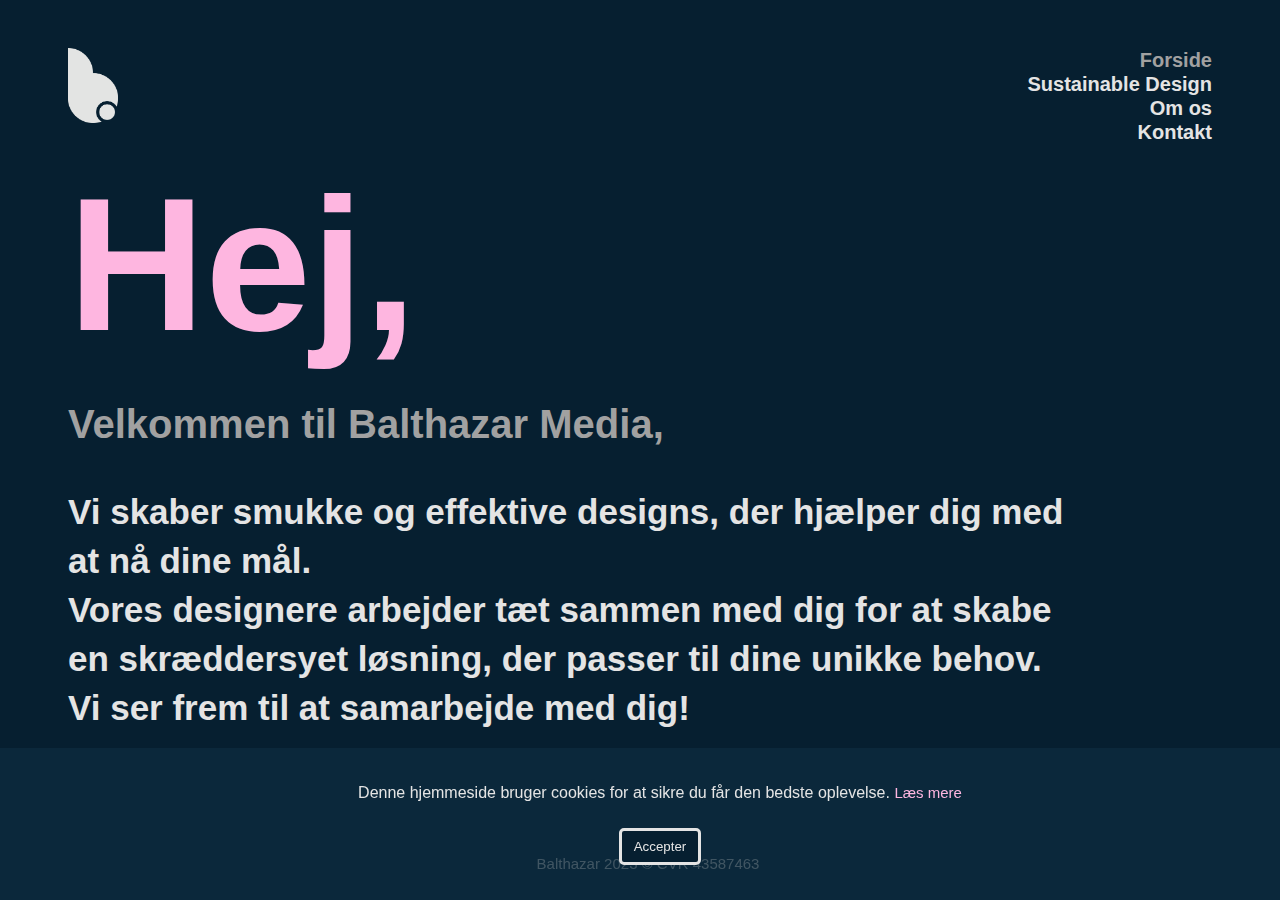
<file: Balthazar/index.html>
<!DOCTYPE html>
<html lang="en">
<head>
    <meta charset="UTF-8">
    <meta http-equiv="X-UA-Compatible" content="IE=edge">
    <meta name="viewport" content="width=device-width, initial-scale=1.0">
    <link rel="apple-touch-icon" sizes="180x180" href="/apple-touch-icon.png">
    <link rel="icon" type="image/png" sizes="32x32" href="/favicon-32x32.png">
    <link rel="icon" type="image/png" sizes="16x16" href="/favicon-16x16.png">
    <link rel="manifest" href="/site.webmanifest">
    <link rel="stylesheet" href="./style.css">
    <title>Balthazar Media</title>
</head>
<body>

<!--Logo-->
<div class="work-container">
    <a href="./index.html"><img class="logo" src="./images/logo.webp" alt="Logo" loading="lazy"></a>
</div>

<!--Nav-->
<div class="navbar">
<ul>
    <li><a class="active" href="./index.html">Forside</a></li>
    <li><a href="./sustainable.html">Sustainable Design</a></li>
    <li><a href="./about.html">Om os</a></li>
    <li><a href="./contact.html">Kontakt</a></li>
</ul>
</div>

<!--Velkommen tekst-->
<section class="header-settings">
<div>
    <!--Overskrift-->
    <h1 class="h1-index">Hej,</h1>
    <!--Beskrivelse-->
    <h3 class="h3-index">
    Velkommen til Balthazar Media,</h3>
    <h2 class="h2-index">
        Vi skaber smukke og effektive designs, der hjælper dig med at nå dine mål.<br>
        Vores designere arbejder tæt sammen med dig for at skabe en skræddersyet løsning,
        der passer til dine unikke behov. Vi ser frem til at samarbejde med dig!</h2>
</div>
</section>

<!--Cookies-->
<div id="cookies">
    <div class="container">
        <div class="subcontainer">
            <div class="cookies">
                <p>Denne hjemmeside bruger cookies for at sikre du får den bedste oplevelse.
                    <a href="./cookies.html">Læs mere</a></p>
                    <button id="cookies-button">Accepter</button>
            </div>
        </div>
    </div>
</div>

<!--Hjemmeside footer-->
<footer>Balthazar 2023 © CVR 43587463</footer>

<script src="./script.js"></script>
</body>
</html>
</file>
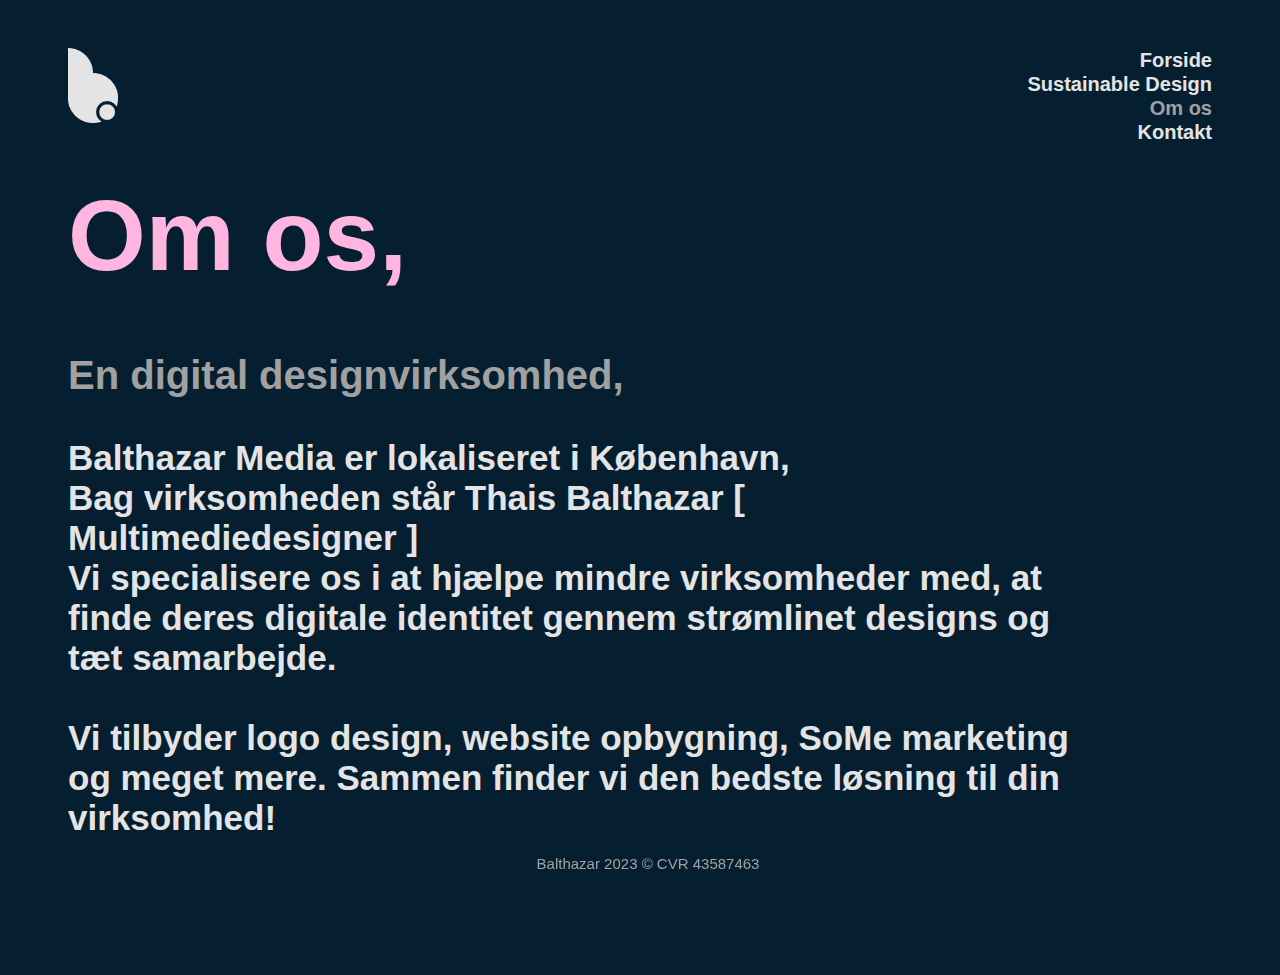
<file: Balthazar/about.html>
<!DOCTYPE html>
<html lang="en">
<head>
    <meta charset="UTF-8">
    <meta http-equiv="X-UA-Compatible" content="IE=edge">
    <meta name="viewport" content="width=device-width, initial-scale=1.0">
    <link rel="apple-touch-icon" sizes="180x180" href="/apple-touch-icon.png">
    <link rel="icon" type="image/png" sizes="32x32" href="/favicon-32x32.png">
    <link rel="icon" type="image/png" sizes="16x16" href="/favicon-16x16.png">
    <link rel="manifest" href="/site.webmanifest">
    <link rel="stylesheet" href="./style.css">
    <title>Balthazar Media</title>
</head>
<body>

<!--Logo-->
<div class="work-container">
    <a href="./index.html"><img class="logo" src="./images/logo.webp" alt="Logo" loading="lazy"></a>
</div>

<!--Nav-->
<div class="navbar">
<ul>
    <li><a href="./index.html">Forside</a></li>
    <li><a href="./sustainable.html">Sustainable Design</a></li>
    <li><a class="active" href="./about.html">Om os</a></li>
    <li><a href="./contact.html">Kontakt</a></li>
</ul>
</div>

<!--Om os tekst-->

<!--Overskrift-->
<div class="header-settings-2">
    <h1 class="h1-def">Om os,</h1>
</div>

<section class="header-settings-3">
<div>
<!--Beskrivelse-->
    <h3 class="h3-index-2">
        En digital designvirksomhed,</h3>

    <h2 class="h2-index-2">
        Balthazar Media er lokaliseret i København,<br>
        Bag virksomheden står Thais Balthazar [ Multimediedesigner ]<br>
        Vi specialisere os i at hjælpe mindre virksomheder med, at finde deres digitale identitet gennem strømlinet designs og tæt samarbejde.<br><br>
        Vi tilbyder logo design, website opbygning, SoMe marketing og meget mere.
        Sammen finder vi den bedste løsning til din virksomhed!
        </h2>
    </div>
</section>


<!--Hjemmeside footer-->
<footer>Balthazar 2023 © CVR 43587463</footer>

<script src="./script.js"></script>
</body>
</html>
</file>
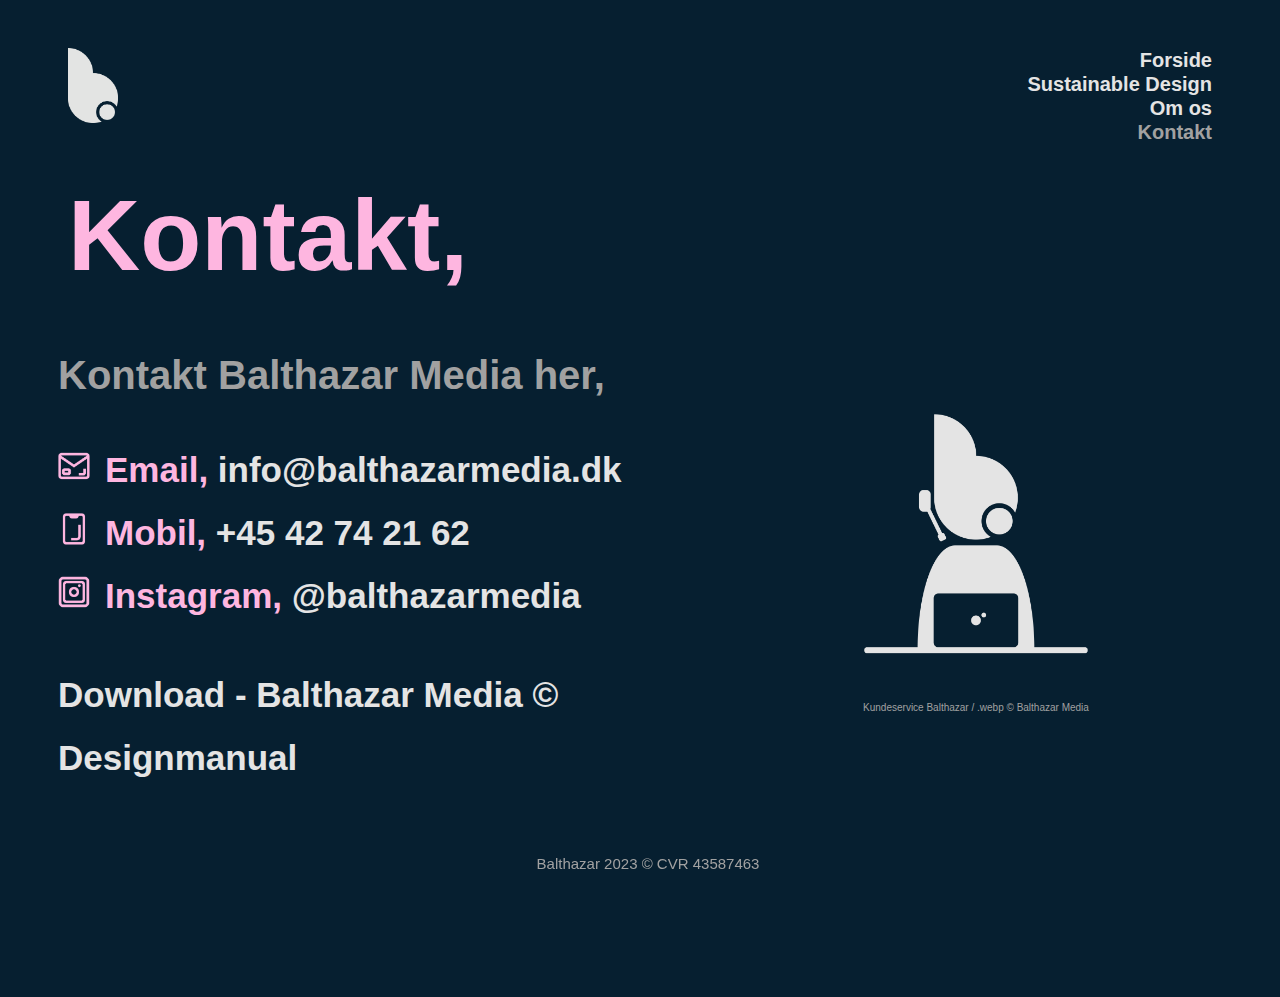
<file: Balthazar/contact.html>
<!DOCTYPE html>
<html lang="en">
<head>
    <meta charset="UTF-8">
    <meta http-equiv="X-UA-Compatible" content="IE=edge">
    <meta name="viewport" content="width=device-width, initial-scale=1.0">
    <link rel="apple-touch-icon" sizes="180x180" href="/apple-touch-icon.png">
    <link rel="icon" type="image/png" sizes="32x32" href="/favicon-32x32.png">
    <link rel="icon" type="image/png" sizes="16x16" href="/favicon-16x16.png">
    <link rel="manifest" href="/site.webmanifest">
    <link rel="stylesheet" href="./style.css">
    <title>Balthazar Media</title>
</head>
<body>

<!--Logo-->
<div class="work-container">
    <a href="./index.html"><img class="logo" src="./images/logo.webp" alt="Logo" loading="lazy"></a>
</div>

<!--Nav-->
<div class="navbar">
<ul>
    <li><a href="./index.html">Forside</a></li>
    <li><a href="./sustainable.html">Sustainable Design</a></li>
    <li><a href="./about.html">Om os</a></li>
    <li><a class="active" href="./contact.html">Kontakt</a></li>
</ul>
</div>

<!--Overskrift-->
<div class="header-settings-2">
    <h1 class="h1-def">Kontakt,</h1>
</div>

<!--Padding-->
<div class="padding-bottom">

<!--Kontakt-->
<div class="container">
        <div class="left-column">
    <section class="header-settings-3-1">
<div>

<!--Beskrivelse-->
    <h3 class="h3-index-2">Kontakt Balthazar Media her,</h3>
            <img src="./images/icon-mail.webp" class="icons" alt="mail" loading="lazy"><a class="a-contact" href="mailto:info@balthazarmedia.dk"><span class="span-contact">Email,</span> info@balthazarmedia.dk</a>
            <br>
            <img src="./images/icon-call.webp" class="icons" alt="call" loading="lazy"><a class="a-contact" href="tel:+4542742162"><span class="span-contact">Mobil,</span> +45 42 74 21 62</a>
            <br>
            <img src="./images/icon-instagram.webp" class="icons" alt="instagram" loading="lazy"><a class="a-contact" href="https://www.instagram.com/balthazarmedia/"><span class="span-contact">Instagram,</span> @balthazarmedia</a>
            <br><br><br>
            <a class="a-contact-2" href="./download/BalthazarMediaDesignmanual.pdf" download="BalthazarMediaDesignmanual">Download - Balthazar Media © Designmanual</a>
        </div>
    </section>
</div>

<div class="right-column">
    <img class="image" src="./images/kundeservice.webp" alt="Eco" loading="lazy">
        <p class="imagetext">Kundeservice Balthazar / .webp © Balthazar Media</p>
    </div>
</div>
</div>

<!--Hjemmeside footer-->
<footer>Balthazar 2023 © CVR 43587463</footer>

<script src="./script.js"></script>
</body>
</html>
</file>
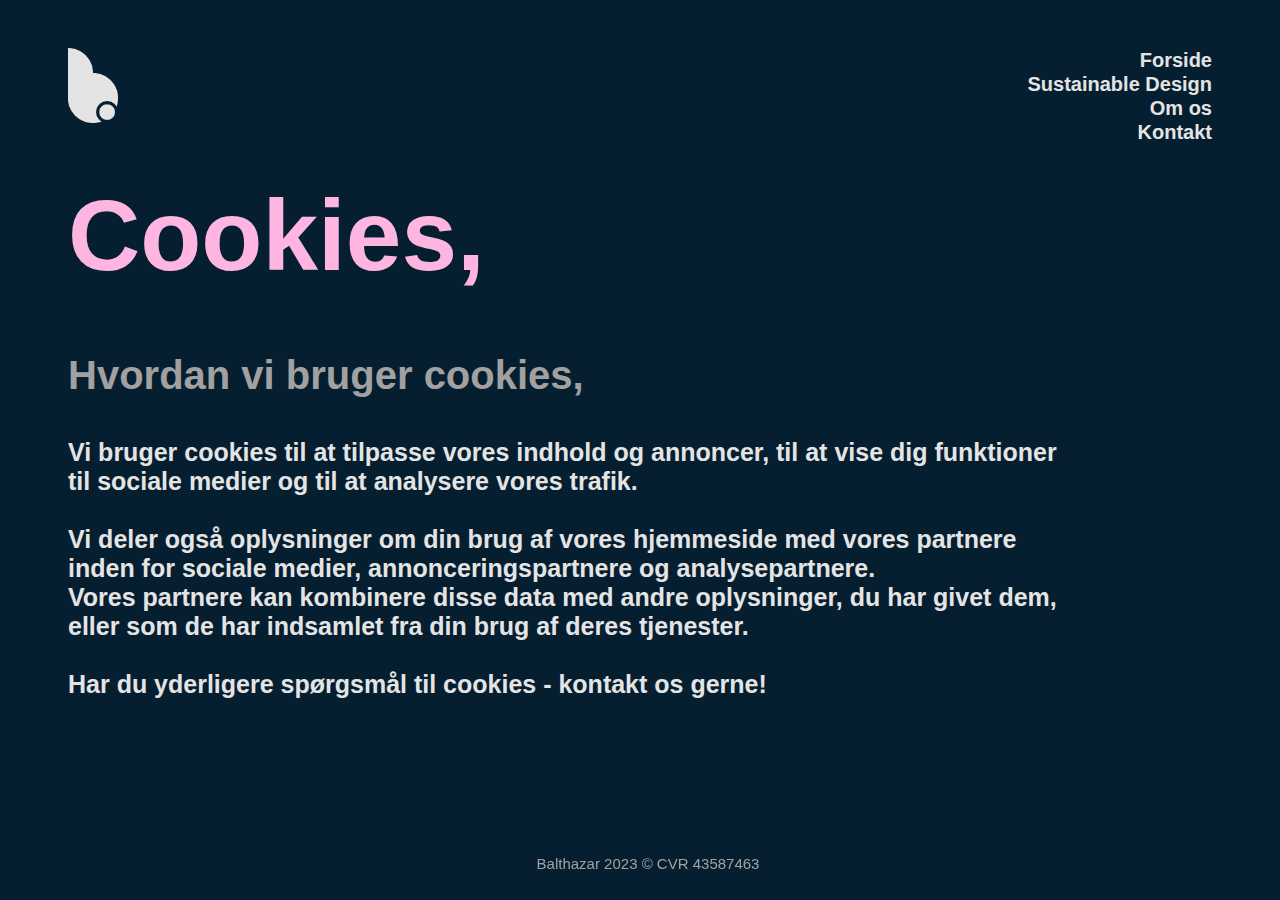
<file: Balthazar/cookies.html>
<!DOCTYPE html>
<html lang="en">
<head>
    <meta charset="UTF-8">
    <meta http-equiv="X-UA-Compatible" content="IE=edge">
    <meta name="viewport" content="width=device-width, initial-scale=1.0">
    <link rel="apple-touch-icon" sizes="180x180" href="/apple-touch-icon.png">
    <link rel="icon" type="image/png" sizes="32x32" href="/favicon-32x32.png">
    <link rel="icon" type="image/png" sizes="16x16" href="/favicon-16x16.png">
    <link rel="manifest" href="/site.webmanifest">
    <link rel="stylesheet" href="./style.css">
    <title>Balthazar Media</title>
</head>
<body>

<!--Logo-->
<div class="work-container">
    <a href="./index.html"><img class="logo" src="./images/logo.webp" alt="Logo" loading="lazy"></a>
</div>

<!--Nav-->
<div class="navbar">
<ul>
    <li><a href="./index.html">Forside</a></li>
    <li><a href="./sustainable.html">Sustainable Design</a></li>
    <li><a href="./about.html">Om os</a></li>
    <li><a href="./contact.html">Kontakt</a></li>
</ul>
</div>

<!--Om os tekst-->

<!--Overskrift-->
<div class="header-settings-2">
    <h1 class="h1-def">Cookies,</h1>
</div>

<section class="header-settings-3">
<!--Beskrivelse-->
    <h3 class="h3-index-2">
        Hvordan vi bruger cookies,</h3>

    <h2 class="h2-index-3">Vi bruger cookies til at tilpasse vores indhold og annoncer, til at vise dig funktioner til sociale medier og til at analysere vores trafik.<br><br>Vi deler også oplysninger om din brug af vores hjemmeside med vores partnere inden for sociale medier, annonceringspartnere og analysepartnere.<br>Vores partnere kan kombinere disse data med andre oplysninger, du har givet dem, eller som de har indsamlet fra din brug af deres tjenester.<br><br>Har du yderligere spørgsmål til cookies - kontakt os gerne!</h2>
</section>


<!--Hjemmeside footer-->
<footer>Balthazar 2023 © CVR 43587463</footer>

<script src="./script.js"></script>
</body>
</html>
</file>
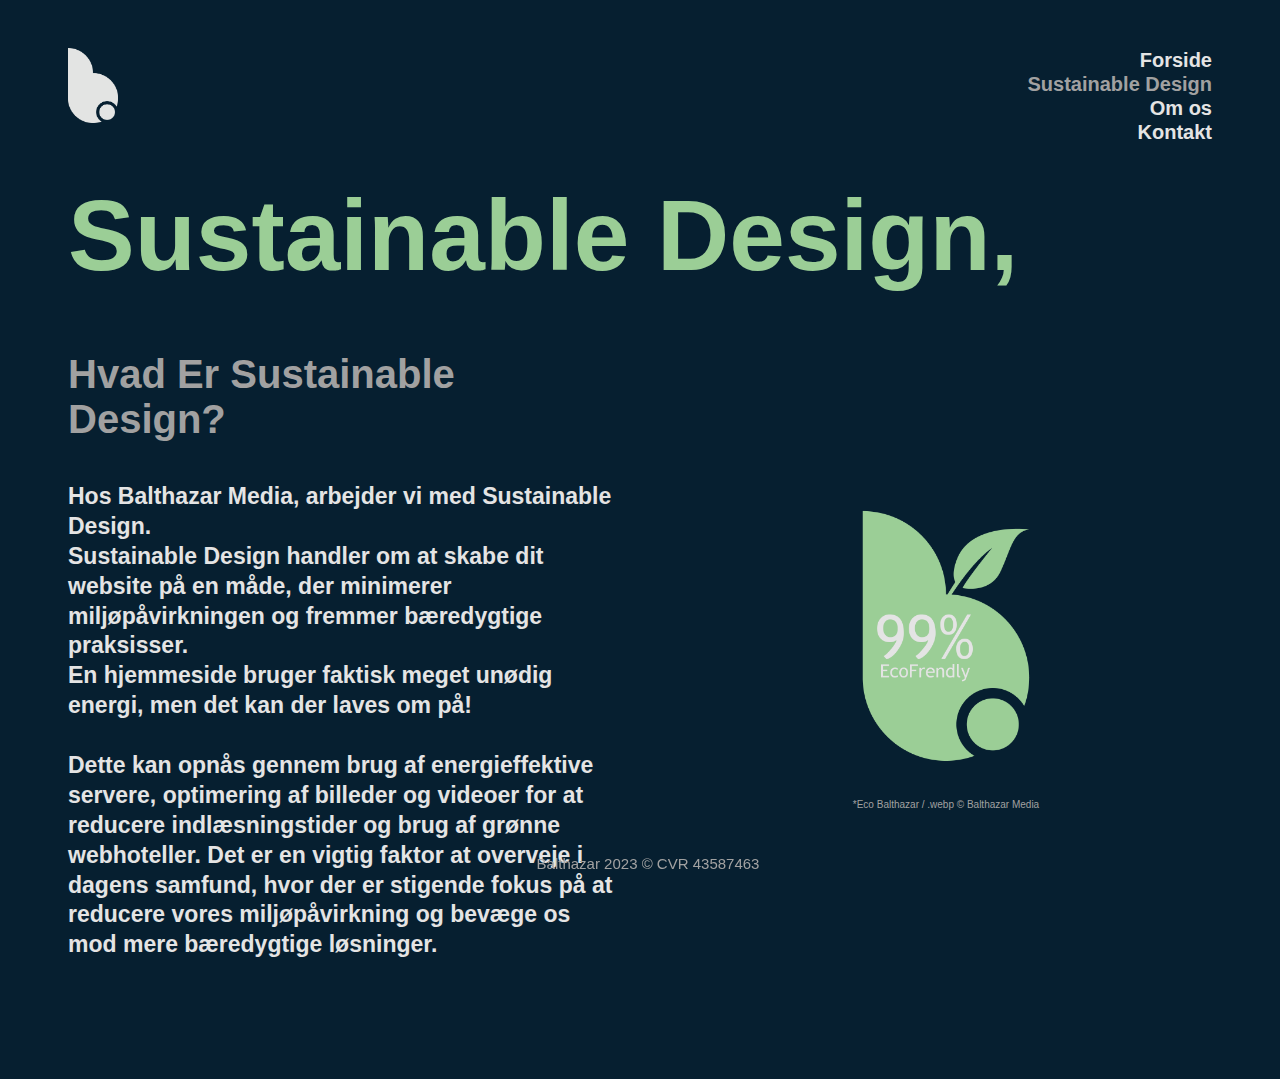
<file: Balthazar/sustainable.html>
<!DOCTYPE html>
<html lang="en">
<head>
    <meta charset="UTF-8">
    <meta http-equiv="X-UA-Compatible" content="IE=edge">
    <meta name="viewport" content="width=device-width, initial-scale=1.0">
    <link rel="apple-touch-icon" sizes="180x180" href="/apple-touch-icon.png">
    <link rel="icon" type="image/png" sizes="32x32" href="/favicon-32x32.png">
    <link rel="icon" type="image/png" sizes="16x16" href="/favicon-16x16.png">
    <link rel="manifest" href="/site.webmanifest">
    <link rel="stylesheet" href="./style-2.css">
    <title>Balthazar Media</title>
</head>
<body>

<!--Logo-->
<div>
    <a href="./index.html"><img class="logo" src="./images/logo.webp" alt="Logo" loading="lazy"></a>
</div>

<!--Nav-->
<div class="navbar">
<ul>
    <li><a href="./index.html">Forside</a></li>
    <li><a class="active" href="./sustainable.html">Sustainable Design</a></li>
    <li><a href="./about.html">Om os</a></li>
    <li><a href="./contact.html">Kontakt</a></li>
</ul>
</div>

<!--Overskrift-->
<div class="header-settings">
    <h1 class="h1-sustainable">Sustainable Design,</h1>
</div>

<!--Artikel-->
<div class="container">
    <div class="left-column">
        <!--Under, under overskrift-->
        <h3 class="h3-sustainable">Hvad Er Sustainable Design?</h3>
        
        <!--Beskrivelse-->
        <h4 class="h4-sustainable">
            Hos Balthazar Media, arbejder vi med Sustainable Design.<br>
            Sustainable Design handler om at skabe dit website på en måde, der minimerer miljøpåvirkningen og fremmer bæredygtige praksisser.<BR>
            En hjemmeside bruger faktisk meget unødig energi, men det kan der laves om på!<br><br>
            Dette kan opnås gennem brug af energieffektive servere, optimering af billeder og videoer for at reducere indlæsningstider og brug af grønne webhoteller.
            Det er en vigtig faktor at overveje i dagens samfund, hvor der er stigende fokus på at reducere vores miljøpåvirkning og bevæge os mod mere bæredygtige løsninger.</h4>
    </div>

<!--Eco Webp-->
    <div class="right-column">
        <img class="image" src="./images/Eco_balthazar.webp" alt="Eco" loading="lazy">
        <p class="imagetext">*Eco Balthazar / .webp © Balthazar Media</p>
    </div>
</div>

<!--Padding-->
<div class="padding"></div>

<!--Hjemmeside footer-->
<footer>Balthazar 2023 © CVR 43587463</footer>

<script src="./script.js"></script>
</body>
</html>
</file>
<file: Balthazar/style.css>
/* Her begynder CSS - Main */

/* Body */
body {
    background-color: #061f30;
    font-family: 'Trebuchet MS', 'Lucida Sans Unicode', 'Lucida Grande', 'Lucida Sans', Arial, sans-serif;
}

/* Cookies */
.container {
    margin: auto;
}

.subcontainer {
    width: 50%;
    margin: auto;
}

#cookies {
    width: 100%;
    position: fixed;
    bottom: 0;
    left: 0;
    right: 0;
    color: #e4e4e4;
    background-color: #0d2d42a8;
    z-index: 1;
    display: none;
}

.cookies {
    min-width: 70px;
    display: flex;
    text-align: center;
    flex-wrap: wrap;
    justify-content: center;
    gap: 10px;
    padding-top: 20px;
    padding-bottom: 15px;
}

.cookies a {
    color: #feb6e0;
    font-weight: 500;
    font-size: 15px;
    text-decoration: none;
}

#cookies-button {
    border-radius: 5px;
    padding: 8px 12px 8px 12px;
    cursor: pointer;
    background-color: #061f30;
    color: #e4e4e4;
    border: 3.5px solid #e4e4e4;
}

#cookies-button:hover {
    border-radius: 5px;
    padding: 8px 12px 8px 12px;
    cursor: pointer;
    background-color: #e4e4e4;
    color: #061f30;
    border: 3px solid #061f30;
}

.padding-bottom {
    padding-bottom: 80px;
}

@media(max-width: 1600px){
    .container {
        width: 100%;
    }
}

@media(max-width: 1024px){
    .cookies {
        padding: 10px 0;
    }
}

/* Web size */
@media only screen and (min-width: 600px) {
/* Logo indstillinger */
.logo {
    float: left; 
    width: 50px;
    padding-top: 40px;
    padding-left: 60px;
}

/* Icon indstillinger */
.icons {
    padding-right: 15px;
    width: 32px;
}

/* Nav indstillinger */
.navbar {
    float: right;
    padding-top: 40px;
    padding-right: 60px;
    text-align: right;
    line-height: 1.2;
}

ul {
    list-style-type: none;
    margin: 0;
    padding: 0;
}

a {
    text-decoration: none;
    font-size: 20px;
    font-weight: bolder;
    color: #e4e4e4;
}

a:hover { 
    color: #feb6e0;
    font-weight: lighter;
    font-style: italic;
}

.active { 
    color: #a1a1a1;
}

/* Column indstillinger */
.container {
    display: flex;
    flex-wrap: wrap;
    justify-content: space-between;
    align-items: center;
    max-width: 100%;
    margin: 0 auto;
    padding: 20px;
    padding-top: 0;
}

.left-column {
    flex-basis: 50%;
    padding-right: 20px;
    box-sizing: border-box;
}

.right-column {
    flex-basis: 50%;
    box-sizing: border-box;
}

/* Billed indstillinger */
.image {
    max-width: 45%;
    display: block;
    margin: auto;
    height: auto;
}

.imagetext {
    padding-top: 0;
    text-align: center;
    font-size: 10px;
    color: #a1a1a1;
    padding-bottom: 70px;
}

/* Tekst indstillinger */
.span-contact {
    color: #feb6e0;
}

.header-settings {
    text-align: left;
    padding-left: 60px;
    padding-top: 120px;
    padding-bottom: 100px;
}

.header-settings-2 {
    padding-top: 120px;
    padding-left: 60px;
    line-height: 20px;
}

.header-settings-3 {
    text-align: left;
    padding-left: 60px;
    padding-top: 1px;
    padding-bottom: 100px;
}

.header-settings-3-1 {
    text-align: left;
    padding-left: 30px;
    padding-top: 1px;
    padding-bottom: 100px;
}

.h1-index {
    color: #feb6e0;
    font-size: 190px;
    line-height: 0.1;
}

.h2-index {
    color: #e4e4e4;
    font-size: 35px;
    padding-right: 200px;
    line-height: 1.4;
}

.h3-index {
    color: #a1a1a1;
    font-size: 40px;
}

.h2-index-2 {
    color: #e4e4e4;
    font-size: 35px;
    padding-right: 200px;
}

.h2-index-3 {
    color: #e4e4e4;
    font-size: 25px;
    padding-right: 200px;
}

.a-contact {
    color: #e4e4e4;
    font-size: 35px;
    line-height: 1.8;
}

.a-contact-2 {
    color: #e4e4e4;
    font-size: 35px;
    line-height: 1.8;
}

.h3-index-2 {
    color: #a1a1a1;
    font-size: 40px;
}

.h1-def {
    color: #feb6e0;
    padding-top: 30px;
    font-size: 100px;
}

.h2-def {
    color: #feb6e0;
    padding-top: 0px;
    padding-bottom: 0;
    font-size: 50px;
}
}

/* Mobile size */
@media only screen and (max-width: 600px) {
/* Logo indstillinger */
.logo {
    float: left; 
    width: 50px;
    padding-top: 40px;
    padding-left: 20px;
}

/* Icon indstillinger */
.icons {
    padding-left: 20px;
    width: 22px;
}

/* Nav indstillinger */
.navbar {
    float: right;
    padding-top: 40px;
    padding-right: 20px;
    text-align: right;
    line-height: 1.2;
}

ul {
    list-style-type: none;
    margin: 0;
    padding: 0;
}

a {
    text-decoration: none;
    font-size: 17px;
    font-weight: bolder;
    color: #e4e4e4;
}

.active { 
    color: #a1a1a1;
}

/* Billed indstillinger */
.image {
    padding-top: 35px;
    max-width: 70%;
    display: block;
    margin-left: auto;
    margin-right: auto;
}

.imagetext {
    max-width: 100%;
    text-align: center;
    font-size: 10px;
    color: #a1a1a1;
}

/* Tekst indstillinger */
.span-contact {
    color: #feb6e0;
}

.header-settings {
    text-align: left;
    padding-left: 20px;
    padding-right: 30px;
    padding-top: 130px;
}

.header-settings-2 {
    padding-top: 100px;
    line-height: 10px;
}

.h1-index {
    color: #feb6e0;
    font-size: 100px;
    line-height: 0.1;
}
    
.h2-index {
    color: #e4e4e4;
    font-size: 20px;
    line-height: 1.4;
}

.h3-index {
    color: #a1a1a1;
    font-size: 24px;
}

.h2-index-2 {
    padding-left: 20px;
    padding-right: 30px;
    font-size: 20px;
    color: #e4e4e4;
}

.h2-index-3 {
    padding-left: 20px;
    color: #e4e4e4;
    font-size: 15px;
    padding-right: 35px;
}

.a-contact {
    padding-left: 20px;
    font-size: 20px;
    color: #e4e4e4;
    line-height: 1.8;
}

.a-contact-2 {
    padding-left: 20px;
    font-size: 15px;
    color: #e4e4e4;
    padding-top: 0%;
}

.h3-index-2 {
    padding-top: 30px;
    color: #a1a1a1;
    padding-left: 20px;
    font-size: 25px;
}

.h1-def {
    color: #feb6e0;
    padding-top: 50px;
    padding-left: 20px;
    font-size: 40px;
}

.h2-def {
    color: #feb6e0;
    padding-top: 0px;
    padding-left: 20px;
    font-size: 30px;
}
}


/* Footer indstillinger Web */
@media only screen and (min-width: 600px) {
footer {
    position: fixed;
    bottom: 0;
    width: 100%;
    text-align: center;
    height: 20px;
    padding-bottom: 25px;
    color: #a1a1a1;
    font-size: 15px;
}
}

/* Footer indstillinger Mobile */
@media only screen and (max-width: 600px) {
footer {
    font-size: 12px;
    position: fixed;
    bottom: 0;
    width: 100%;
    text-align: center;
    height: 20px;
    padding-bottom: 25px;
    color: #a1a1a1;
}
}
</file>
<file: Balthazar/style-2.css>
/* Her begynder CSS - 2 */

/* Body */
body {
    background-color: #061f30;
    font-family: 'Trebuchet MS', 'Lucida Sans Unicode', 'Lucida Grande', 'Lucida Sans', Arial, sans-serif;
}

/* Web size */
@media only screen and (min-width: 600px) {
/* Logo indstillinger */
.logo {
    float: left; 
    width: 50px;
    padding-top: 40px;
    padding-left: 60px;
}

/*Nav indstillinger*/
.navbar {
    float: right;
    padding-top: 40px;
    padding-right: 60px;
    text-align: right;
    line-height: 1.2;
}

ul {
    list-style-type: none;
    margin: 0;
    padding: 0;
}

a {
    text-decoration: none;
    font-size: 20px;
    font-weight: bolder;
    color: #e4e4e4;
}

a:hover { 
    color: #feb6e0;
    font-weight: lighter;
    font-style: italic;
}

.active { 
    color: #a1a1a1;
}

/* Column indstillinger */
.container {
    display: flex;
    flex-wrap: wrap;
    justify-content: space-between;
    align-items: center;
    max-width: 100%;
    margin: 0 auto;
    padding: 20px;
    padding-top: 0;
}

.left-column {
    flex-basis: 50%;
    padding-right: 20px;
    box-sizing: border-box;
}

.right-column {
    flex-basis: 50%;
    box-sizing: border-box;
}

/* Billed indstillinger */
.image {
    max-width: 50%;
    display: block;
    margin-left: auto;
    margin-right: auto;
    height: auto;
}

.imagetext {
    padding-top: 0;
    max-width: 100%;
    text-align: center;
    font-size: 10px;
    color: #a1a1a1;
}

/* Tekst indstillinger */
.header-settings {
    padding-top: 120px;
    padding-left: 60px;
    line-height: 20px;
}

.h1-sustainable {
    color: #9bce96;
    padding-top: 30px;
    font-size: 100px;
}

.h3-sustainable {
    color: #a1a1a1;
    font-size: 40px;
    padding-left: 40px;
}

.h4-sustainable {
    font-size: 23px;
    padding-left: 40px;
    color: #e4e4e4;
    line-height: 1.3;
}

/* Padding */
.padding {
    padding-bottom: 60px;
}
}

/* Mobile size */
@media only screen and (max-width: 600px) {
/* Logo indstillinger */
.logo {
    float: left; 
    width: 50px;
    padding-top: 40px;
    padding-left: 20px;
}

/*Nav indstillinger*/
.navbar {
    float: right;
    padding-top: 40px;
    padding-right: 20px;
    text-align: right;
    line-height: 1.2;
}

ul {
    list-style-type: none;
    margin: 0;
    padding: 0;
}

a {
    text-decoration: none;
    font-size: 17px;
    font-weight: bolder;
    color: #e4e4e4;
}

.active { 
    color: #a1a1a1;
}

/* Billed indstillinger */
.image {
    max-width: 70%;
    display: block;
    margin-left: auto;
    margin-right: auto;
}

.imagetext {
    max-width: 100%;
    text-align: center;
    font-size: 10px;
    color: #a1a1a1;
}

/* Tekst indstillinger */
.header-settings {
    padding-top: 100px;
    line-height: 10px;
}

.h1-sustainable {
    color: #9bce96;
    padding-top: 50px;
    padding-left: 20px;
    font-size: 40px;
    padding-bottom: 30px;
}

.h3-sustainable {
    padding-left: 20px;
    color: #a1a1a1;
    font-size: 25px;
}

.h4-sustainable {
    padding-left: 20px;
    padding-right: 30px;
    font-size: 20px;
    color: #e4e4e4;
}

/* Padding */
.padding {
    padding-bottom: 100px;
}
}

/* Footer indstillinger Web */
@media only screen and (min-width: 600px) {
footer {
    position: fixed;
    bottom: 0;
    width: 100%;
    text-align: center;
    height: 20px;
    padding-bottom: 25px;
    color: #a1a1a1;
    font-size: 15px;
}
}

/* Footer indstillinger Mobile */
@media only screen and (max-width: 600px) {
footer {
    font-size: 12px;
    position: fixed;
    bottom: 0;
    width: 100%;
    text-align: center;
    height: 20px;
    padding-bottom: 25px;
    color: #a1a1a1;
}
}
</file>
